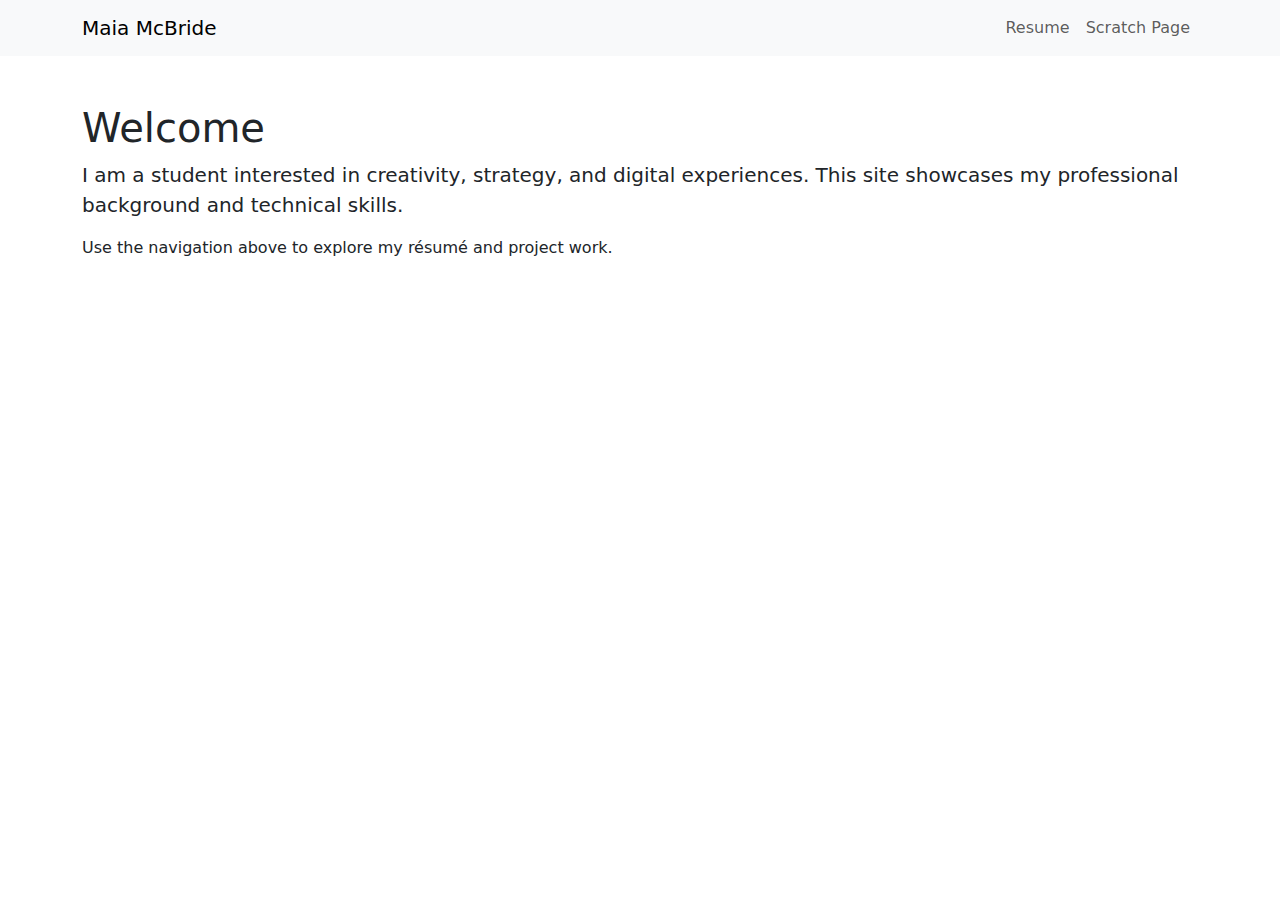
<file: index.html>
<!DOCTYPE html>
<html lang="en">
<head>
  <meta charset="UTF-8">
  <title>Maia McBride</title>
  <meta name="viewport" content="width=device-width, initial-scale=1">

  <!-- Bootstrap CSS -->
  <link
    href="https://cdn.jsdelivr.net/npm/bootstrap@5.3.2/dist/css/bootstrap.min.css"
    rel="stylesheet">
</head>

<body>

<!-- Navigation Bar -->
<nav class="navbar navbar-expand-lg navbar-light bg-light">
  <div class="container">
    <a class="navbar-brand" href="index.html">Maia McBride</a>
    <div class="navbar-nav">
      <a class="nav-link" href="resume.html">Resume</a>
      <a class="nav-link" href="scratch.html">Scratch Page</a>
    </div>
  </div>
</nav>

<!-- Main Content -->
<div class="container mt-5">
  <h1>Welcome</h1>
  <p class="lead">
    I am a student interested in creativity, strategy, and digital experiences.
    This site showcases my professional background and technical skills.
  </p>

  <p>
    Use the navigation above to explore my résumé and project work.
  </p>
</div>

</body>
</html>
</file>
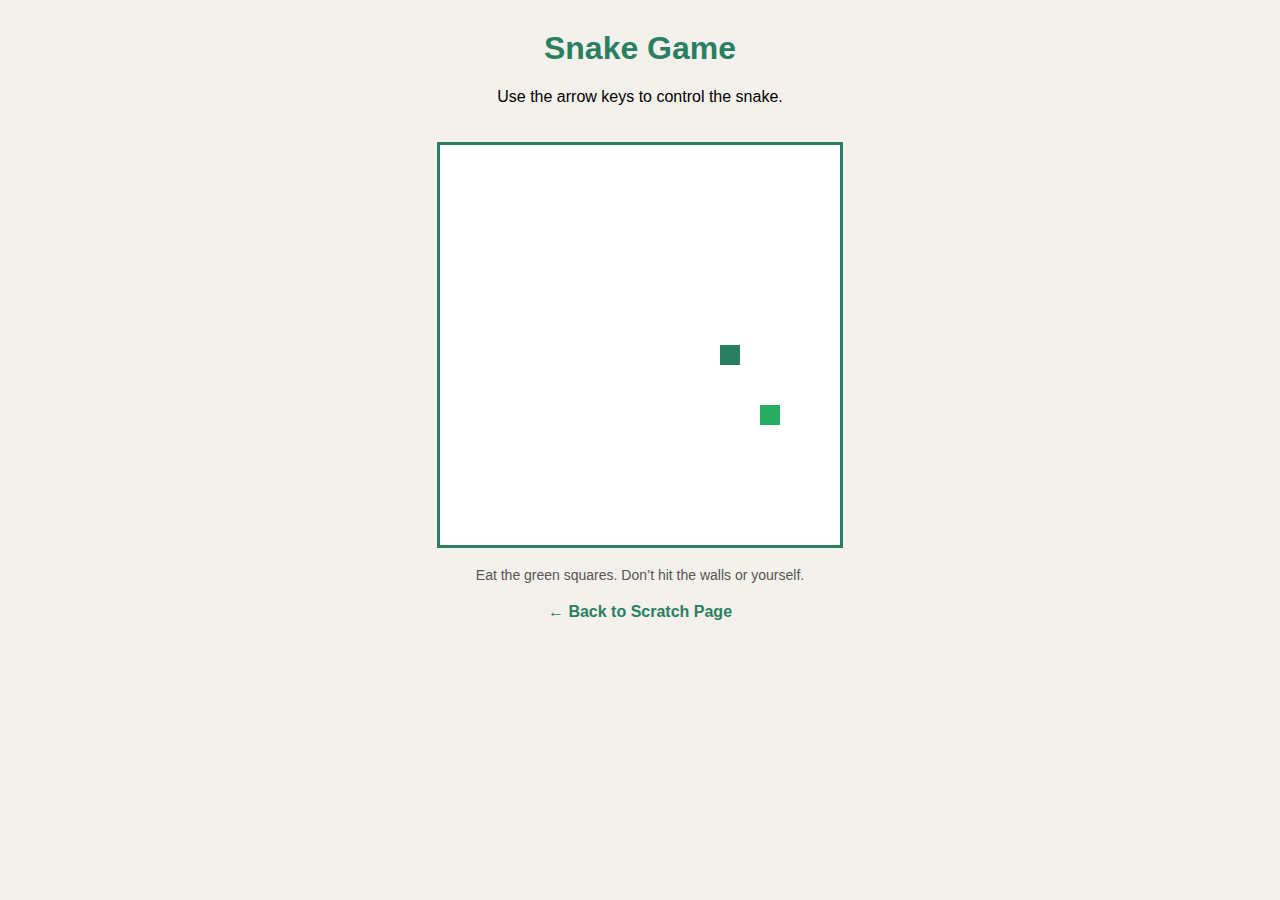
<file: app.html>
<!DOCTYPE html>
<html lang="en">
<head>
  <meta charset="UTF-8">
  <title>Snake Game</title>

  <style>
    body {
      font-family: Arial, Helvetica, sans-serif;
      background-color: #f4f1ec;
      text-align: center;
    }

    h1 {
      color: #2a7f62;
      margin-top: 30px;
    }

    canvas {
      background-color: #fff;
      border: 3px solid #2a7f62;
      margin-top: 20px;
    }

    .controls {
      margin-top: 15px;
      font-size: 14px;
      color: #555;
    }

    a {
      display: inline-block;
      margin-top: 20px;
      color: #2a7f62;
      text-decoration: none;
      font-weight: bold;
    }
  </style>
</head>

<body>

<h1>Snake Game</h1>
<p>Use the arrow keys to control the snake.</p>

<canvas id="game" width="400" height="400"></canvas>

<div class="controls">
  Eat the green squares. Don’t hit the walls or yourself.
</div>

<a href="scratch.html">← Back to Scratch Page</a>

<script>
  const canvas = document.getElementById("game");
  const ctx = canvas.getContext("2d");

  const box = 20;
  let snake = [{ x: 200, y: 200 }];
let direction = "RIGHT";
let score = 0;
let highScore = 0;


  let food = {
    x: Math.floor(Math.random() * 19) * box,
    y: Math.floor(Math.random() * 19) * box
  };

  document.addEventListener("keydown", changeDirection);

  function changeDirection(event) {
    if (event.key === "ArrowLeft" && direction !== "RIGHT") direction = "LEFT";
    if (event.key === "ArrowUp" && direction !== "DOWN") direction = "UP";
    if (event.key === "ArrowRight" && direction !== "LEFT") direction = "RIGHT";
    if (event.key === "ArrowDown" && direction !== "UP") direction = "DOWN";
  }

  function draw() {
    ctx.clearRect(0, 0, canvas.width, canvas.height);

    snake.forEach((segment, index) => {
      ctx.fillStyle = index === 0 ? "#2a7f62" : "#6fcf97";
      ctx.fillRect(segment.x, segment.y, box, box);
    });

    ctx.fillStyle = "#27ae60";
    ctx.fillRect(food.x, food.y, box, box);

    let head = { ...snake[0] };

    if (direction === "LEFT") head.x -= box;
    if (direction === "UP") head.y -= box;
    if (direction === "RIGHT") head.x += box;
    if (direction === "DOWN") head.y += box;

    if (
      head.x < 0 ||
      head.y < 0 ||
      head.x >= canvas.width ||
      head.y >= canvas.height ||
      snake.some(segment => segment.x === head.x && segment.y === head.y)
    ) {
      alert("Game Over!");
      snake = [{ x: 200, y: 200 }];
      direction = "RIGHT";
      return;
    }

    if (head.x === food.x && head.y === food.y) {
      food = {
        x: Math.floor(Math.random() * 19) * box,
        y: Math.floor(Math.random() * 19) * box
      };
    } else {
      snake.pop();
    }

    snake.unshift(head);
  }

  setInterval(draw, 120);
</script>

</body>
</html>
</file>
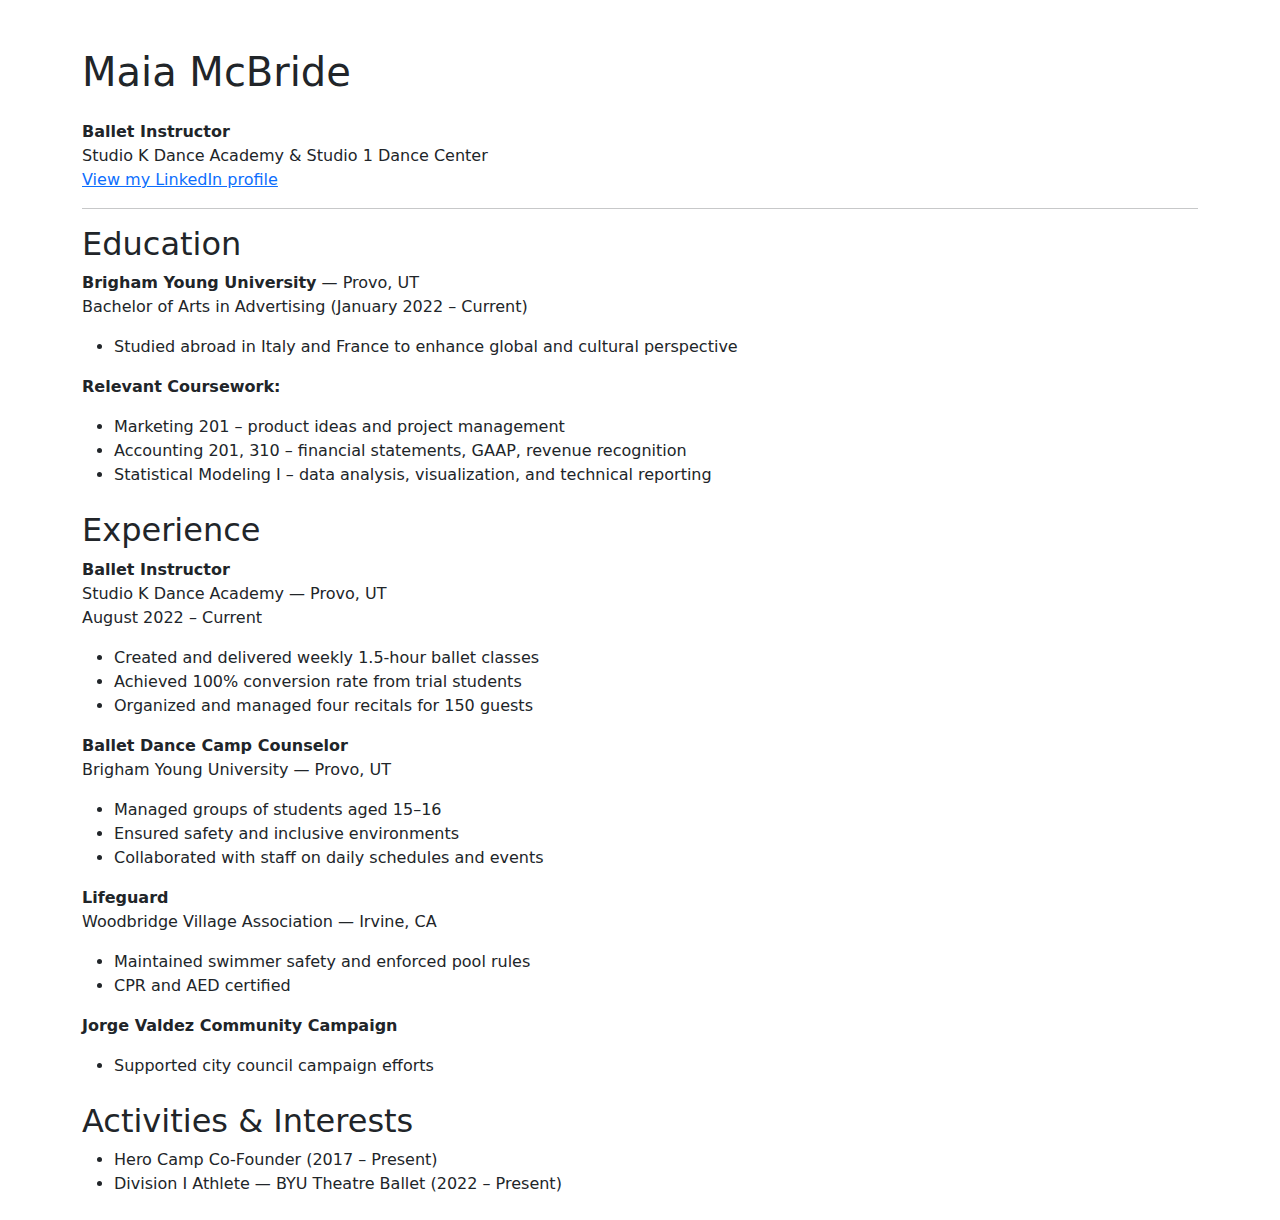
<file: resume.html>
<!DOCTYPE html>
<html lang="en">
<head>
  <meta charset="UTF-8">
  <title>Resume | Maia McBride</title>
  <meta name="viewport" content="width=device-width, initial-scale=1">

  <!-- Bootstrap CSS -->
  <link
    href="https://cdn.jsdelivr.net/npm/bootstrap@5.3.2/dist/css/bootstrap.min.css"
    rel="stylesheet">
</head>

<body>

<!-- Navigation stays ABOVE this if you already have it -->

<div class="container mt-5">

  <h1 class="mb-4">Maia McBride</h1>
  <p><strong>Ballet Instructor</strong><br>
     Studio K Dance Academy & Studio 1 Dance Center<br>
     <a href="https://www.linkedin.com/in/maia-mcbride-b26966315/" target="_blank">
       View my LinkedIn profile
     </a>
  </p>

  <hr>

  <section class="mb-4">
    <h2>Education</h2>
    <p>
      <strong>Brigham Young University</strong> — Provo, UT<br>
      Bachelor of Arts in Advertising (January 2022 – Current)
    </p>
    <ul>
      <li>Studied abroad in Italy and France to enhance global and cultural perspective</li>
    </ul>

    <p><strong>Relevant Coursework:</strong></p>
    <ul>
      <li>Marketing 201 – product ideas and project management</li>
      <li>Accounting 201, 310 – financial statements, GAAP, revenue recognition</li>
      <li>Statistical Modeling I – data analysis, visualization, and technical reporting</li>
    </ul>
  </section>

  <section class="mb-4">
    <h2>Experience</h2>

    <p><strong>Ballet Instructor</strong><br>
      Studio K Dance Academy — Provo, UT<br>
      August 2022 – Current
    </p>
    <ul>
      <li>Created and delivered weekly 1.5-hour ballet classes</li>
      <li>Achieved 100% conversion rate from trial students</li>
      <li>Organized and managed four recitals for 150 guests</li>
    </ul>

    <p><strong>Ballet Dance Camp Counselor</strong><br>
      Brigham Young University — Provo, UT
    </p>
    <ul>
      <li>Managed groups of students aged 15–16</li>
      <li>Ensured safety and inclusive environments</li>
      <li>Collaborated with staff on daily schedules and events</li>
    </ul>

    <p><strong>Lifeguard</strong><br>
      Woodbridge Village Association — Irvine, CA
    </p>
    <ul>
      <li>Maintained swimmer safety and enforced pool rules</li>
      <li>CPR and AED certified</li>
    </ul>

    <p><strong>Jorge Valdez Community Campaign</strong></p>
    <ul>
      <li>Supported city council campaign efforts</li>
    </ul>
  </section>

  <section class="mb-4">
    <h2>Activities & Interests</h2>
    <ul>
      <li>Hero Camp Co-Founder (2017 – Present)</li>
      <li>Division I Athlete — BYU Theatre Ballet (2022 – Present)</li>
    </ul>
  </section>

</div>

</body>
</html>
</file>
